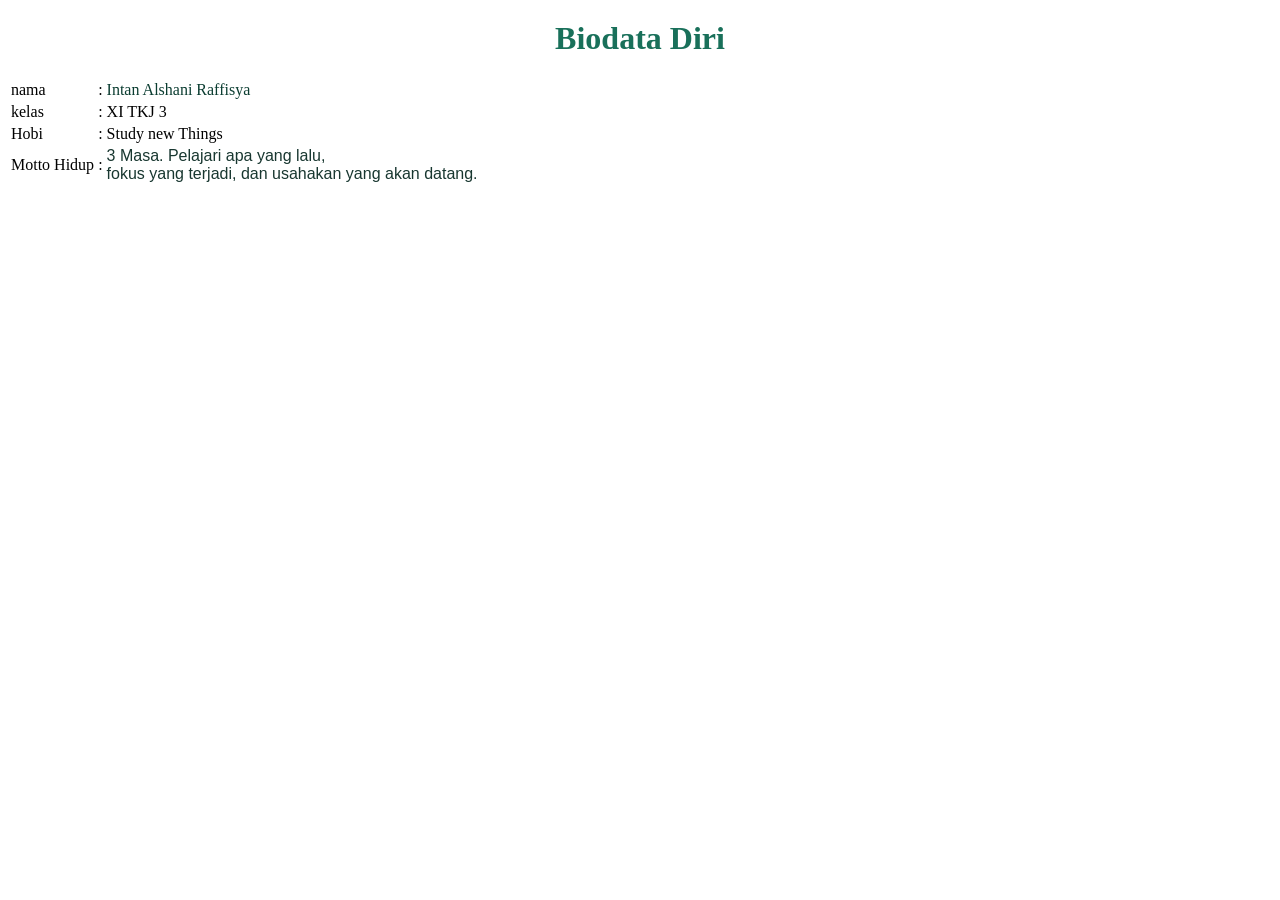
<file: css/pertemuan1/index.html>
<!DOCTYPE html>
<html lang="id">
<head>
    <meta charset="UTF-8">
    <meta name="viewport" content="width=device-width, initial-scale=1.0">
    <title>Biodata Diri</title>
    <link rel="stylesheet" href="style.css">
</head>
<body>
    <h1 id="Judul">Biodata Diri</h1>
    <table>
        <tr>
            <td>nama</td>
            <td>:</td>
            <td class="nama">Intan Alshani Raffisya</td>
        </tr>
        <tr>
            <td class="kelas">kelas</td>
            <td>:</td>
            <td>XI TKJ 3</td>
        </tr>
        <tr>
            <td>Hobi</td>
            <td>:</td>
            <td class="hobi">Study new Things</td>
        </tr>
        <tr>
            <td>Motto Hidup</td>
            <td>:</td>
            <td class="motto">3 Masa. Pelajari apa yang lalu,
                <br> fokus yang terjadi, dan usahakan yang akan datang.</td>
        </tr>
    </table>
</body>
</html>
</file>
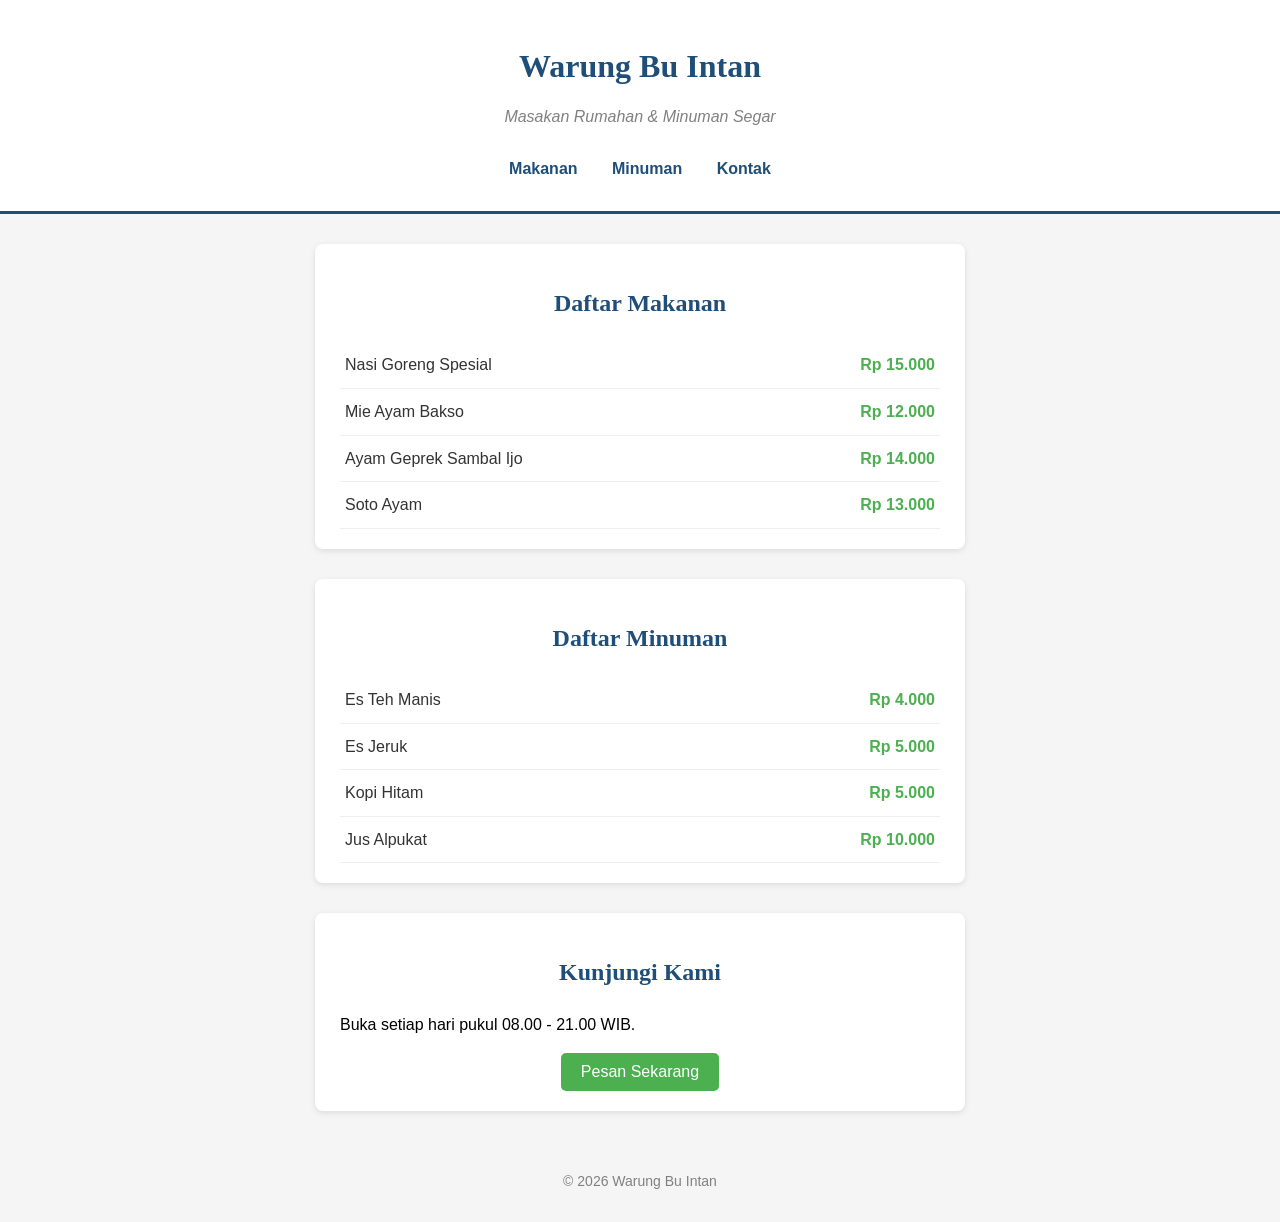
<file: css/pertemuan2/index.html>
<!DOCTYPE html>
<html lang="id">
<head>
    <meta charset="UTF-8">
    <meta name="viewport" content="width=device-width, initial-scale=1.0">
    <title>Warung Bu Intan</title>
    <link rel="stylesheet" href="style.css">
</head>
<body>
    <header>
        <h1>Warung Bu Intan</h1>
        <p class="subjudul">Masakan Rumahan &amp; Minuman Segar</p>
        <nav>
            <a href="#makanan">Makanan</a>
            <a href="#minuman">Minuman</a>
            <a href="#kontak">Kontak</a>
        </nav>
    </header>

    <section id="makanan">
        <h2>Daftar Makanan</h2>
        <ul class="menu">
            <li><span class="nama">Nasi Goreng Spesial</span><span class="harga">Rp 15.000</span></li>
            <li><span class="nama">Mie Ayam Bakso</span><span class="harga">Rp 12.000</span></li>
            <li><span class="nama">Ayam Geprek Sambal Ijo</span><span class="harga">Rp 14.000</span></li>
            <li><span class="nama">Soto Ayam</span><span class="harga">Rp 13.000</span></li>
        </ul>
    </section>

    <section id="minuman">
        <h2>Daftar Minuman</h2>
        <ul class="menu">
            <li><span class="nama">Es Teh Manis</span><span class="harga">Rp 4.000</span></li>
            <li><span class="nama">Es Jeruk</span><span class="harga">Rp 5.000</span></li>
            <li><span class="nama">Kopi Hitam</span><span class="harga">Rp 5.000</span></li>
            <li><span class="nama">Jus Alpukat</span><span class="harga">Rp 10.000</span></li>
        </ul>
    </section>

    <section id="kontak">
        <h2>Kunjungi Kami</h2>
        <p>Buka setiap hari pukul 08.00 - 21.00 WIB.</p>
        <button>Pesan Sekarang</button>
    </section>

    <footer>
        <p>&copy; 2026 Warung Bu Intan</p>
    </footer>
</body>
</html>
</file>
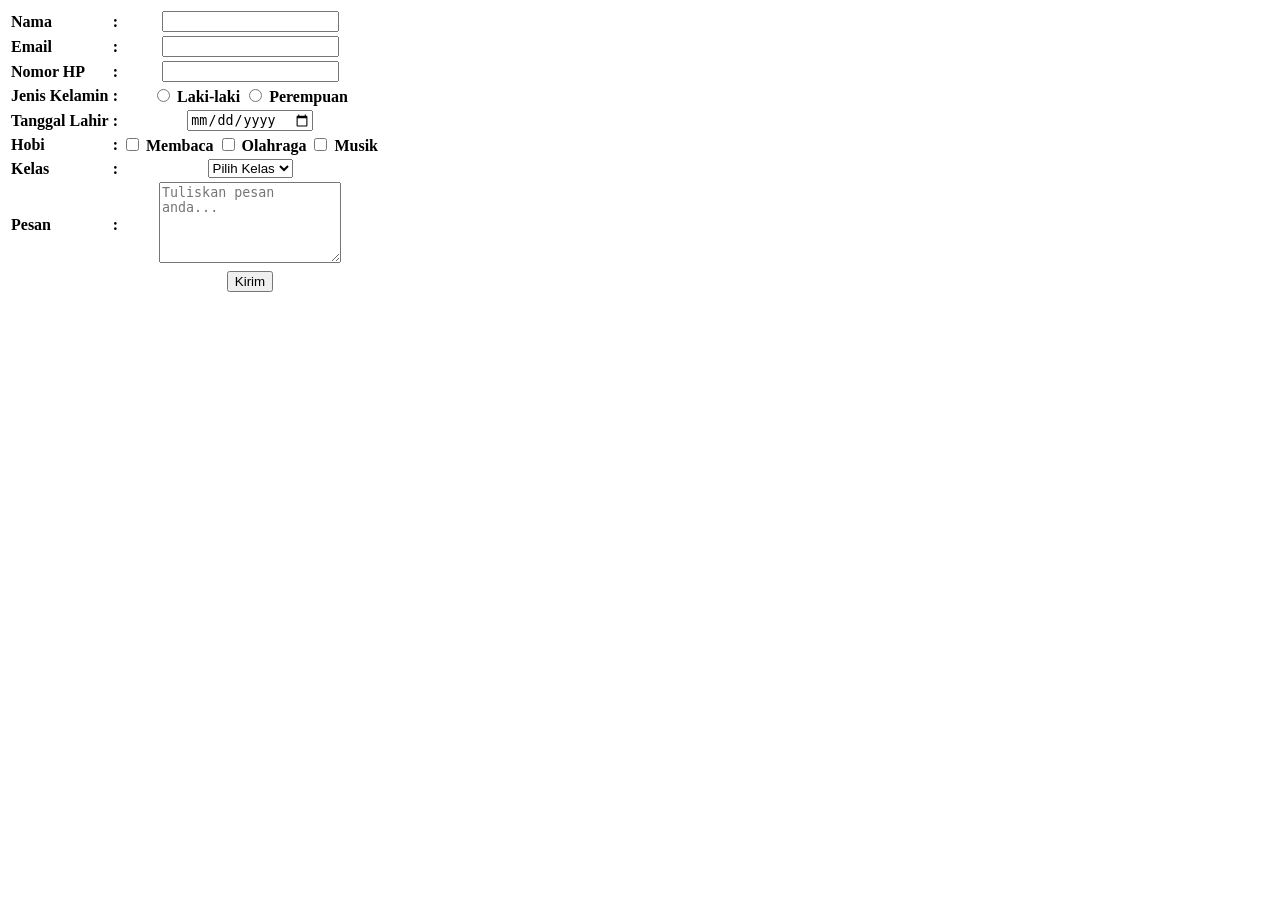
<file: html/from.html>
<!DOCTYPE html>
<html lang="id">
<head>
     <title>Form Pendaftaran Komunitas Anti Bullying</title>
</head>
<body>
    <table>
        <tr>
            <th style="text-align: left;"><label for="nama">Nama</label></th>
            <th>:</th>
            <th><input type="text" id="nama" name="nama" required></th>
        </tr>
        <tr>
            <th style="text-align: left;"><label for="email">Email</label></th>
            <th>:</th>
            <th><input type="email" id="email" name="email" required></th>
        </tr>
        <tr>
            <th style="text-align: left;"><label for="number">Nomor HP</label></th>
            <th>:</th>
            <th><input type="text" id="number" name="number" required></th>
        </tr>
        <tr>
            <th style="text-align: left;"><label for="gender">Jenis Kelamin</label></th>
            <th>:</th>
            <th>
                <input type="radio" id="male" name="gender" value="male" required>
                <label for="male">Laki-laki</label>
                <input type="radio" id="female" name="gender" value="female" required>
                <label for="female">Perempuan</label>
            </th>
        </tr>
        <tr>
            <th style="text-align: left;"><label for="birthdate">Tanggal Lahir</label></th>
            <th>:</th>
            <th><input type="date" id="birthdate" name="birthdate" required></th>
        </tr>
        <tr>
            <th style="text-align: left;"><label for="hobi">Hobi</label></th>
            <th>:</th>
            <th><input type="checkbox" id="hobi" name="hobi" value="membaca" required>
                <label for="hobi">Membaca</label>
                <input type="checkbox" id="hobi2" name="hobi" value="olahraga" required>
                <label for="hobi2">Olahraga</label>
                <input type="checkbox" id="hobi3" name="hobi" value="musik" required>
                <label for="hobi3">Musik</label></th>
        </tr>
        <tr>
            <th style="text-align: left;"><label for="kelas">Kelas</label></th>
            <th>:</th>
            <th><select name="kelas" id="kelas" required>
                <option value="">Pilih Kelas</option>
                <option value="X">X</option>
                <option value="XI">XI</option>
                <option value="XII">XII</option>
            </select></th>
        </tr>
        <tr>
            <th style="text-align: left;"><label for="pesan">Pesan</label></th>
            <th>:</th>
            <th><textarea id="pesan" name="pesan" rows="5" cols="20" 
                placeholder="Tuliskan pesan anda..." required></textarea></th>
        </tr>
        <tr>
            <th style="text-align: left;"></th>
            <th></th>
            <th><button type="submit">Kirim</button></th>
        </tr>
    </table>
</body>
</html>
</file>
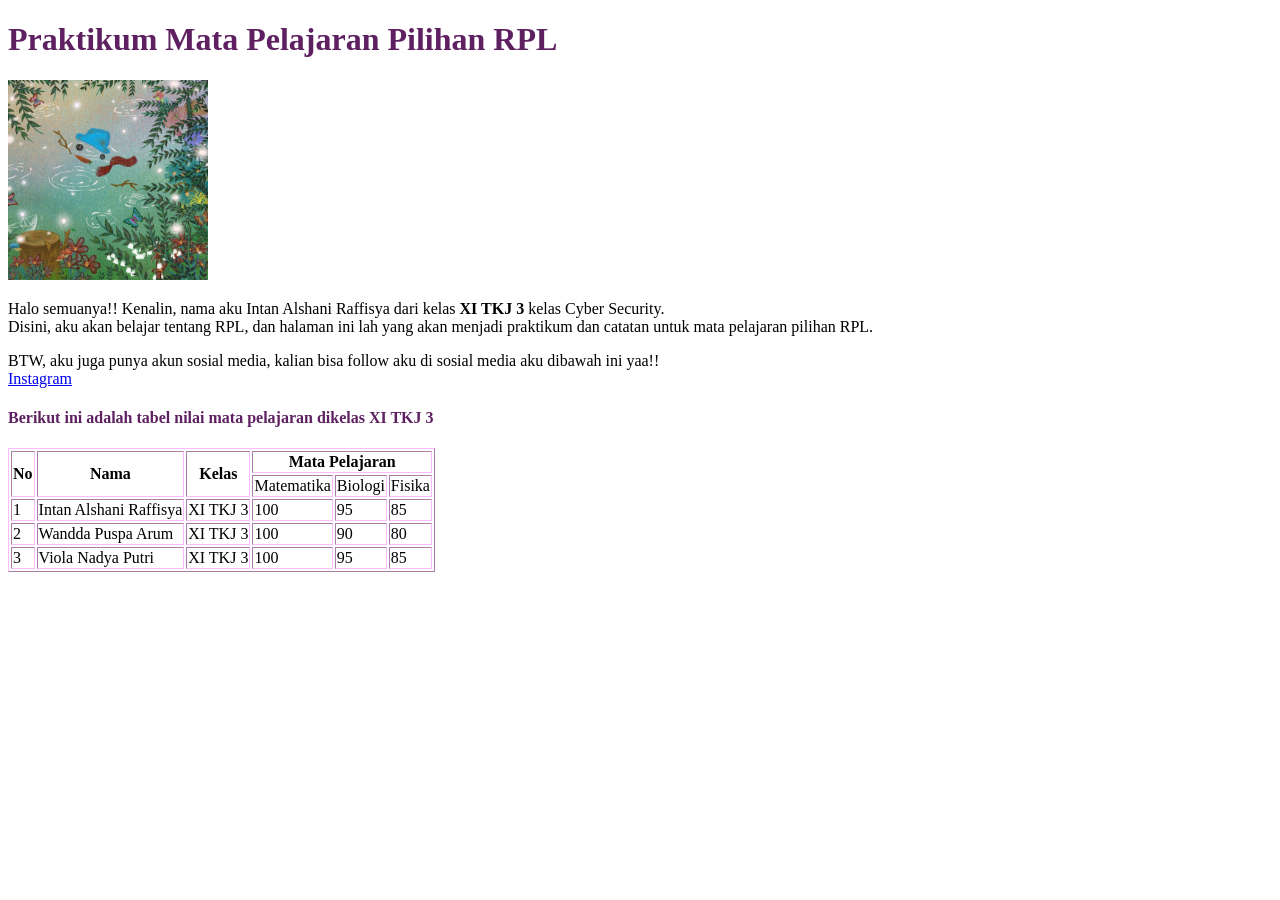
<file: html/Praktikum1.html>
<!DOCTYPE html>
<html lang="id">
    <head>
        <title>Praktikum</title>
    </head>
    <body>
        <h1 style="color: rgb(94, 32, 97);">Praktikum Mata Pelajaran Pilihan RPL</h1>
        <img src="image/waterman.jpg" alt="Foto Profile saya" width="200" height="200">
        <p>Halo semuanya!! Kenalin, nama aku Intan Alshani Raffisya dari kelas <strong>XI TKJ 3</strong> kelas Cyber Security.
            <br> Disini, aku akan belajar tentang RPL, dan halaman ini lah yang akan menjadi praktikum dan catatan untuk mata pelajaran pilihan RPL.</p>
        BTW, aku juga punya akun sosial media, kalian bisa follow aku di sosial media aku dibawah ini yaa!!
        <br>
        <a href="https://www.instagram.com/sun._shinne_0/">Instagram</a>
        <br>
        <h4 style="color: rgb(94, 32, 97);">Berikut ini adalah tabel nilai mata pelajaran dikelas XI TKJ 3</h4>
        <table border="1" style="border-color: rgb(253, 188, 255);">
            <tr>
                <th rowspan="2">No</th>
                <th rowspan="2">Nama</th>
                <th rowspan="2">Kelas</th>
                <th colspan="3">Mata Pelajaran</th>
            </tr>
            <tr>
                <td>Matematika</td>
                <td>Biologi</td>
                <td>Fisika</td>
            </tr>
            <tr>
                <td>1</td>
                <td>Intan Alshani Raffisya</td>
                <td>XI TKJ 3</td>
                <td>100</td>
                <td>95</td>
                <td>85</td>
            </tr>
            <tr>
                <td>2</td>
                <td>Wandda Puspa Arum</td>
                <td>XI TKJ 3</td>
                <td>100</td>
                <td>90</td>
                <td>80</td>
            </tr>
            <tr>
                <td>3</td>
                <td>Viola Nadya Putri</td>
                <td>XI TKJ 3</td>
                <td>100</td>
                <td>95</td>
                <td>85</td>
            </tr>
        </table>
    </body>
</html>
</file>
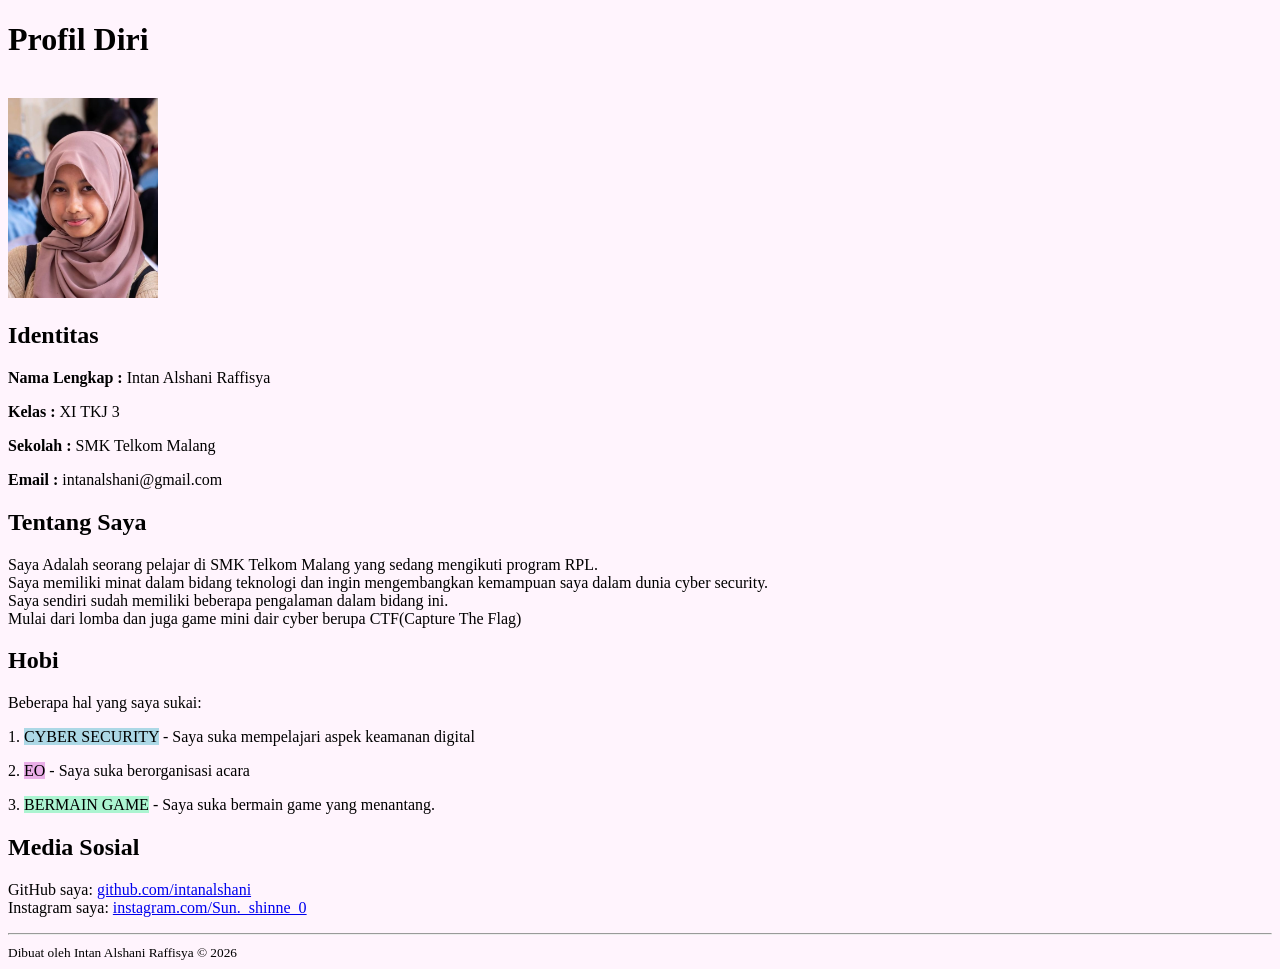
<file: html/Praktikum2.html>
<!DOCTYPE html>
<html lang="id">
<head>
    <meta charset="UTF-8">
    <meta name="viewport" content="width=device-width, initial-scale=1.0">
    <title>Profil - Intan Alshani Raffisya</title>
</head>
<body style="background-color: rgb(255, 244, 253);">
        <h1>Profil Diri</h1>
    <br>
    <!-- BAGIAN FOTO -->
    <img src="image/foto.jpg" alt="Foto saya" width="150">

    <!-- BAGIAN IDENTITAS -->
    <h2>Identitas</h2>
    <p><strong>Nama Lengkap :</strong> Intan Alshani Raffisya</p>
    <p><strong>Kelas        :</strong> XI TKJ 3</p>
    <p><strong>Sekolah      :</strong> SMK Telkom Malang</p>
    <p><strong>Email        :</strong> intanalshani@gmail.com</p>
    <h2>Tentang Saya</h2>
    <p>
        Saya Adalah seorang pelajar di SMK Telkom Malang yang sedang mengikuti program RPL.
    <br> Saya memiliki minat dalam bidang teknologi dan ingin mengembangkan kemampuan saya dalam dunia cyber security. 
    <br> Saya sendiri sudah memiliki beberapa pengalaman dalam bidang ini. 
    <br> Mulai dari lomba dan juga game mini dair cyber berupa CTF(Capture The Flag)</p>

    <!-- BAGIAN HOBI -->
    <h2>Hobi</h2>
    <p>Beberapa hal yang saya sukai:</p>
    <p>1. <mark style="background-color: lightblue;">CYBER SECURITY</mark> - Saya suka mempelajari aspek keamanan digital</p>
    <p>2. <mark style="background-color: rgb(234, 174, 232);">EO</mark> - Saya suka berorganisasi acara</p>
    <p>3. <mark style="background-color: rgb(172, 244, 209);">BERMAIN GAME</mark> - Saya suka bermain game yang menantang.</p>

        <!-- BAGIAN LINK -->
    <h2>Media Sosial</h2>
    <p>
        GitHub saya:
        <a href="https://github.com/intanalshani" target="_blank">
            github.com/intanalshani
        </a> <br>
        Instagram saya:
        <a href="https://www.instagram.com/Sun._shinne_0" target="_blank">
            instagram.com/Sun._shinne_0
        </a>
    </p>

    <hr>
    <small>Dibuat oleh Intan Alshani Raffisya &copy; 2026</small>

</body>
</html>
</file>
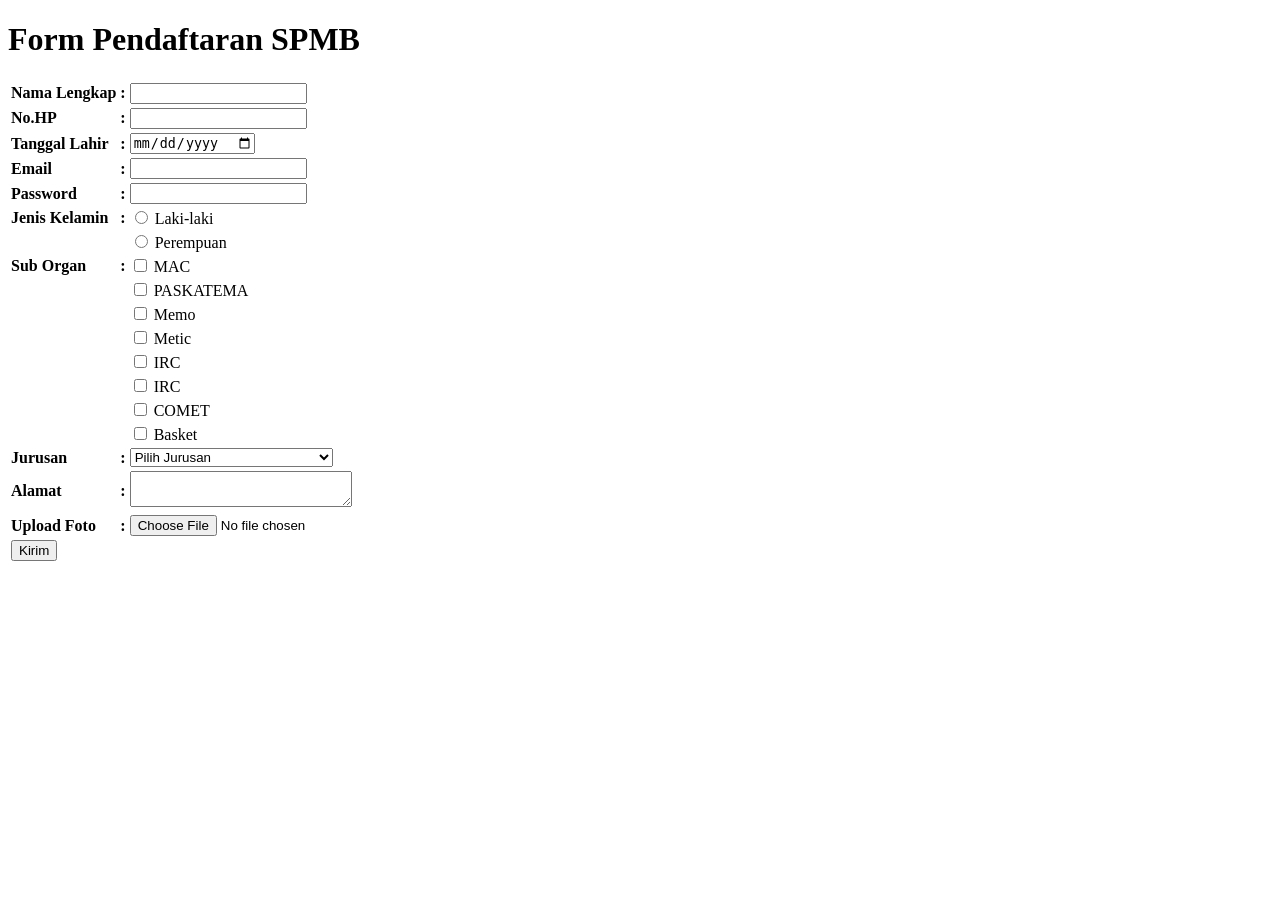
<file: Ujian/ujianhtml1.html>
<!DOCTYPE html>
<html lang="id">
<head>
    <meta charset="UTF-8">
    <meta name="viewport" content="width=device-width, initial-scale=1.0">
    <title>Form Pendaftaran SPMB</title>
    <style>
        body {
            text-align: left;
        }
    </style>
</head>
<body>
    <h1>Form Pendaftaran SPMB</h1>
    <table>
        <tr>
            <th>Nama Lengkap</th>
            <th>:</th>
            <th><input type="text" name="nama" required></th>
        </tr>
        <tr>
            <th>No.HP</th>
            <th>:</th>
            <th><input type="number" name="no_hp" required></th>
        </tr>
        <tr>
            <th>Tanggal Lahir</th>
            <th>:</th>
            <th><input type="date" name="tanggal_lahir" required></th>
        </tr>
        <tr>
            <th>Email</th>
            <th>:</th>
            <th><input type="email" name="email" required></th>
        </tr>
        <tr>
            <th>Password</th>
            <th>:</th>
            <th><input type="password" name="password" required></th>
        </tr>
        <tr>
            <th>Jenis Kelamin</th>
            <th>:</th>
            <td><input type="radio" name="jenis_kelamin" value="Laki-laki" required> Laki-laki</td>
            </tr>
        <tr>
            <th></th>
            <th></th>
            <td><input type="radio" name="jenis_kelamin" value="Perempuan" required> Perempuan</td>
        </tr>
        <tr>
            <th>Sub Organ</th>
            <th>:</th>
            <td><input type="checkbox" name="suborgan" value="MAC"> MAC</td>
        </tr>
        <tr>
            <th></th>
            <th></th>
            <td><input type="checkbox" name="suborgan" value="PASKATEMA"> PASKATEMA</td>
        </tr>
        <tr>
            <th></th>
            <th></th>
            <td><input type="checkbox" name="suborgan" value="Memo"> Memo</td>
        </tr>
        <tr>
            <th></th>
            <th></th>
            <td><input type="checkbox" name="suborgan" value="Metic"> Metic</td>
        </tr>
        <tr>
            <th></th>
            <th></th>
            <td><input type="checkbox" name="suborgan" value="IRC"> IRC</td>
        </tr>
        <tr>
            <th></th>
            <th></th>
            <td><input type="checkbox" name="suborgan" value="IRC"> IRC</td>
        </tr>
        <tr>
            <th></th>
            <th></th>
            <td><input type="checkbox" name="suborgan" value="COMET"> COMET</td>
        </tr>
        <tr>
            <th></th>
            <th></th>
            <td><input type="checkbox" name="suborgan" value="Basket"> Basket</td>
        </tr>
        <tr>
            <th>Jurusan</th>
            <th>:</th>
            <th>
                <select name="jurusan" required>
                    <option value="">Pilih Jurusan</option>
                    <option value="Teknik Komputer dan Jaringan">Teknik Komputer dan Jaringan</option>
                    <option value="Rekayasa Perangkat Lunak">Rekayasa Perangkat Lunak</option>
                    <option value="Pengembangan Gim">Pengembangan Gim</option>
                </select>
            </th>
        </tr>
        <tr>
            <th>Alamat</th>
            <th>:</th>
            <th><textarea name="Alamat" rows="2" cols="25" required></textarea></th>
        </tr>
        <tr>
            <th>Upload Foto</th>
            <th>:</th>
            <th><input type="file" name="foto" required></th>
        </tr>
        <tr>
            <th><button type="submit">Kirim</button></th>
        </tr>
    </table>
</body>
</html>
</file>
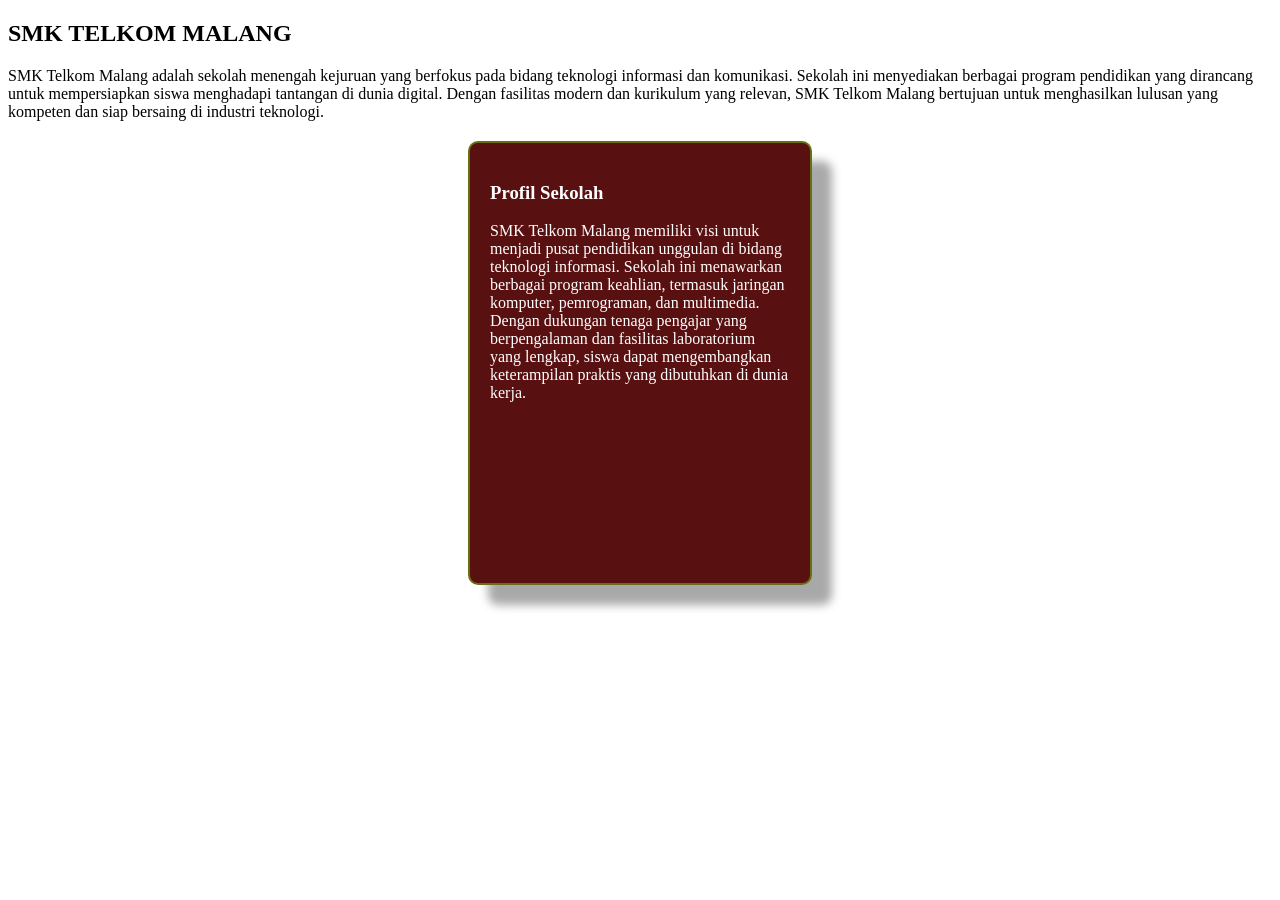
<file: css/pertemuan 3/boxmodel.html>
<!DOCTYPE html>
<html lang="en">
<head>
    <meta charset="UTF-8">
    <meta name="viewport" content="width=device-width, initial-scale=1.0">
    <title>Document</title>
    <link rel="stylesheet" href="boxmodel.css">
</head>
<body>
    <div>
        <h2>SMK TELKOM MALANG</h2>
        <p>SMK Telkom Malang adalah sekolah menengah kejuruan yang berfokus pada bidang teknologi informasi dan komunikasi. Sekolah ini menyediakan berbagai program pendidikan yang dirancang untuk mempersiapkan siswa menghadapi tantangan di dunia digital. Dengan fasilitas modern dan kurikulum yang relevan, SMK Telkom Malang bertujuan untuk menghasilkan lulusan yang kompeten dan siap bersaing di industri teknologi.</p>
    </div>
    <div class="kartu-profile">
        <h3>Profil Sekolah</h3>
        <p>SMK Telkom Malang memiliki visi untuk menjadi pusat pendidikan unggulan di bidang teknologi informasi. Sekolah ini menawarkan berbagai program keahlian, termasuk jaringan komputer, pemrograman, dan multimedia. Dengan dukungan tenaga pengajar yang berpengalaman dan fasilitas laboratorium yang lengkap, siswa dapat mengembangkan keterampilan praktis yang dibutuhkan di dunia kerja.</p>
    </div>
</body>
</html>
</file>
<file: css/pertemuan1/style.css>
#Judul { 
    text-align: center;
    font-family: 'Poppins', Georgia, 'Times New Roman', Times, serif, serif;
    color: #19705a;
    margin-top: 20px;
}

.nama {
    text-align:left;
    font-family: 'Poppins', Georgia, 'Times New Roman', Times, serif, serif;
    color: #0b3d31;
    margin-top: 20px;
}

.motto {
    text-align:left;
    font-family:sans-serif;
    color: #183730;
}

background {
    background-color: #000000;
}
</file>
<file: css/pertemuan2/style.css>
body {
    margin: 0;
    padding: 0;
    background-color: #f5f5f5;
    font-family: Arial, sans-serif;
    line-height: 1.6;
}

h1, h2 {
    font-family: 'Georgia', serif;
    text-align: center;
    color: #1F4E79; 
}

header {
    background-color: white;
    padding: 20px 0;
    border-bottom: 3px solid #1F4E79;
}

.subjudul {
    text-align: center;
    color: gray;
    font-style: italic;
    margin-top: -10px;
}

nav {
    text-align: center;
    margin-top: 15px;
}

nav a {
    text-decoration: none;
    color: #1F4E79;
    font-weight: bold;
    padding: 10px 15px;
    display: inline-block;
}

nav a:hover {
    background-color: #1F4E79;
    color: white;
    border-radius: 5px;
}

section {
    max-width: 600px;
    margin: 30px auto;
    background-color: white;
    padding: 20px 25px;
    border-radius: 8px;
    box-shadow: 0 2px 6px rgba(0, 0, 0, 0.1); 
}

.menu {
    list-style: none;
    margin: 0;
    padding: 0;
}

.menu li {
    display: flex;
    justify-content: space-between;
    padding: 10px 5px;
    border-bottom: 1px solid #eee;
}

.menu li:hover {
    background-color: #f2f2f2;
}

.nama {
    color: #333;
}

.harga {
    color: rgb(76, 175, 80);
    font-weight: bold;
}

button {
    display: block;
    margin: 15px auto 0;
    background-color: rgb(76, 175, 80);
    color: white;
    padding: 10px 20px;
    border: none;
    border-radius: 5px;
    cursor: pointer;
    font-size: 16px;
}

button:hover {
    background-color: rgba(37, 92, 141, 0.9);
}

footer {
    text-align: center;
    padding: 15px;
    color: gray;
    font-size: 14px;
}
</file>
<file: css/pertemuan 3/boxmodel.css>
.kartu-profile {
    width: 300px;
    height: 400px;
    border: 2px solid #696f11;
    padding: 20px;
    margin: 20px auto;
    box-shadow: 20px 20px 10px rgba(0, 0, 0, 0.34);
    border-radius: 10px;
    background-color: #581010;
    color: #ffffff;
}

.kartu-profile:hover {
    box-shadow: 20px 20px 10px rgba(0, 0, 0, 0.34);
    transform: translateY(-10px);
    transition: all 0.3s ease;
}
</file>
